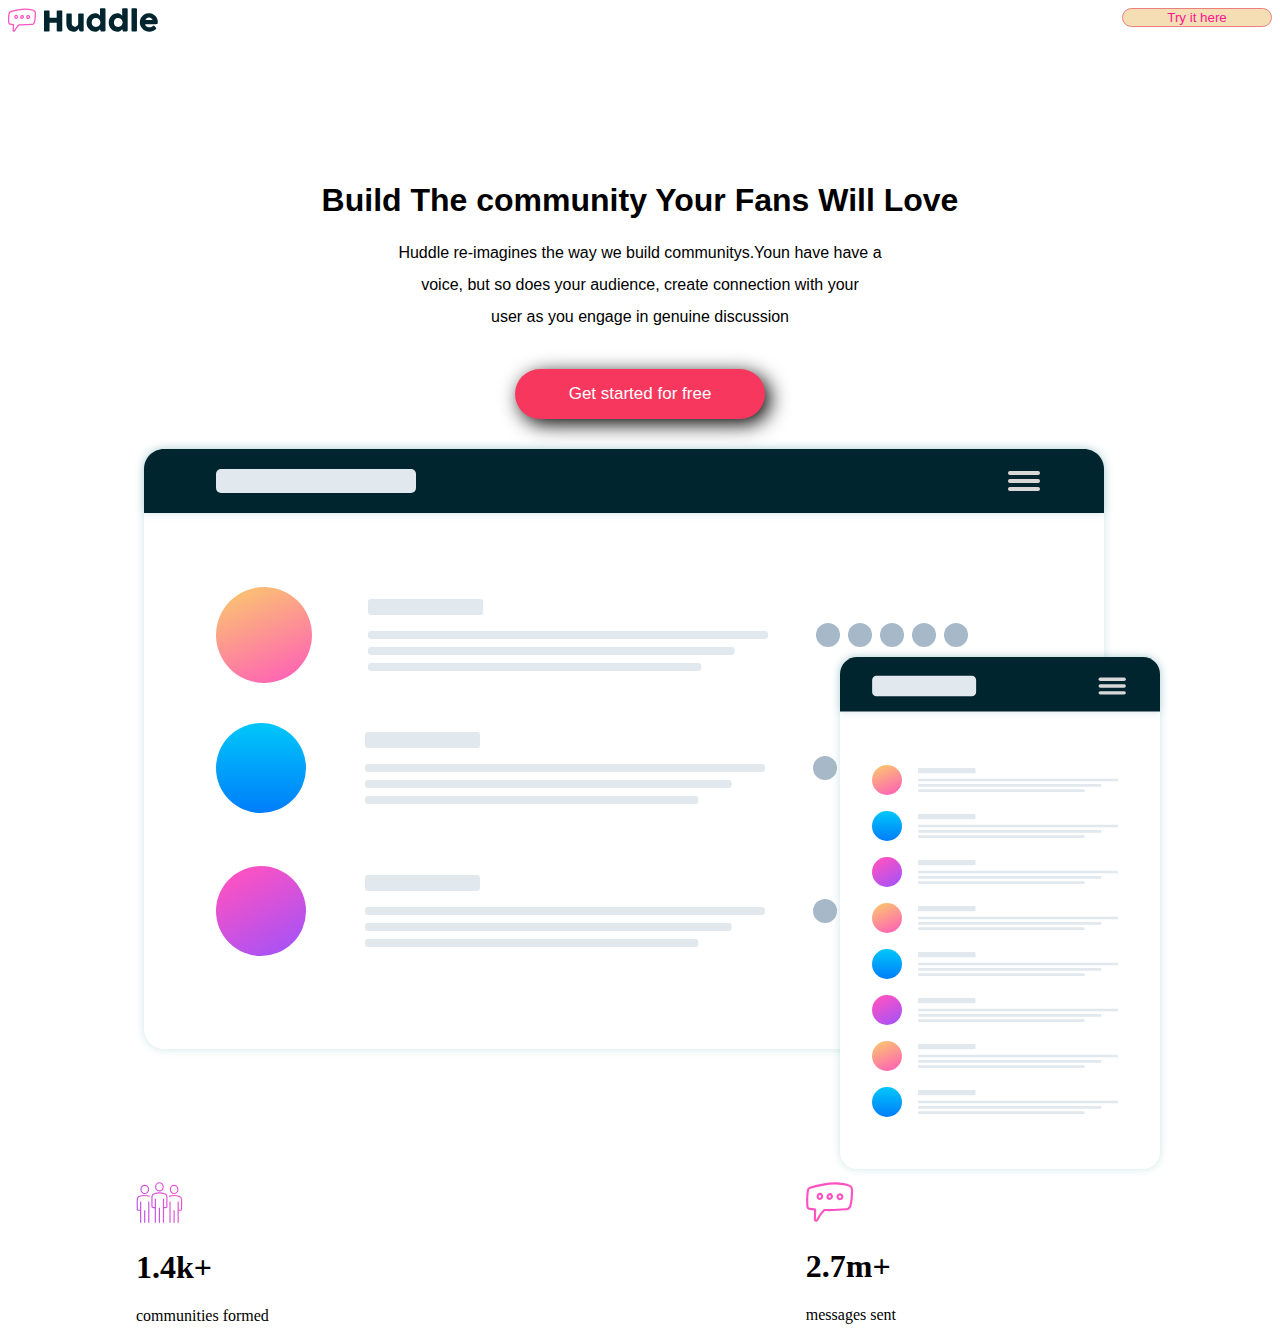
<file: index.html>
<!DOCTYPE html>
<html lang="en">
  <head>
    <meta charset="UTF-8" />
    <meta http-equiv="X-UA-Compatible" content="IE=edge" />
    <meta name="viewport" content="width=device-width, initial-scale=1.0" />
    <link rel="stylesheet" href="huddle.css" />
    <title>Document</title>
  </head>
  <body>
    <nav>
      <img class="logo" src="./images/logo.svg" alt="" />
      <button class="btn1">Try it here</button>
    </nav>
    <header class="firstheader">
      <h1 class="h1">Build The community Your Fans Will Love</h1>
      <p class="p1">
        Huddle re-imagines the way we build communitys.Youn have have a <br />
        voice, but so does your audience, create connection with your <br />
        user as you engage in genuine discussion
      </p>
      <button class="btn2">Get started for free</button>
    </header>
    <section class="section1">
      <img src="./images/screen-mockups.svg" alt="" />
    </section>

    <div class="firstdiv">
      <img src="./images/icon-communities.svg" alt="" />
      <h1>1.4k+</h1>
      <p>communities formed</p>
    </div>
    <div class="seconddiv">
      <img src="./images/icon-messages.svg" alt="" />
      <h1>2.7m+</h1>
      <p>messages sent</p>
    </div>
    
  </body>
</html>
</file>
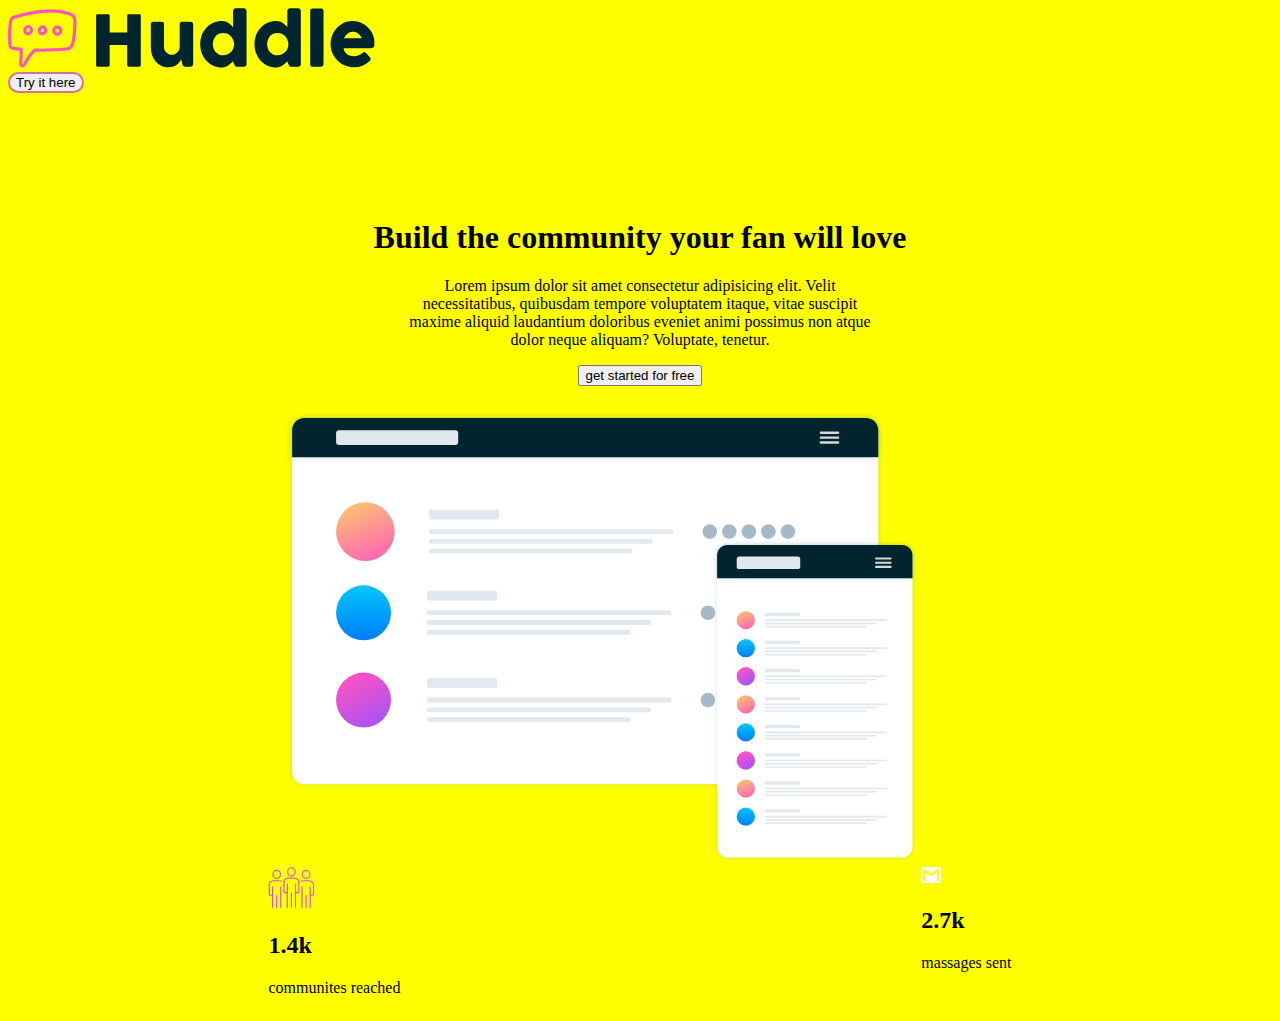
<file: revise.html>
<!DOCTYPE html>
<html lang="en">
  <head>
    <meta charset="UTF-8" />
    <meta http-equiv="X-UA-Compatible" content="IE=edge" />
    <meta name="viewport" content="width=device-width, initial-scale=1.0" />
    <link rel="stylesheet" href="revise.css" />
    <!-- CSS only -->
    <link
      href="https://cdn.jsdelivr.net/npm/bootstrap@5.2.2/dist/css/bootstrap.min.css"
      rel="stylesheet"
      integrity="sha384-Zenh87qX5JnK2Jl0vWa8Ck2rdkQ2Bzep5IDxbcnCeuOxjzrPF/et3URy9Bv1WTRi"
      crossorigin="anonymous"
    />
    <title>Document</title>
  </head>
  <body>
    <nav class="navbar bg-light">
      <div class="container-fluid">
        <!-- <a class="navbar-brand">Navbar</a> -->
        <img class="logo" src="./images/logo.svg" alt="" />
        <form class="d-flex" role="search">
          <!-- <input class="form-control me-2" type="search" placeholder="Search" aria-label="Search"> -->
          <button class="" id="pink_btn">Try it here</button>
        </form>
      </div>
    </nav>
    <div class="firstdiv container">
      <h1>Build the community your fan will love</h1>
      <p>
        Lorem ipsum dolor sit amet consectetur adipisicing elit. Velit <br>
        necessitatibus, quibusdam tempore voluptatem itaque, vitae suscipit <br>
        maxime aliquid laudantium doloribus eveniet animi possimus non atque <br>
        dolor neque aliquam? Voluptate, tenetur.
      </p>
      <button class="" id="button-pink">get started for free</button>
    </div>

    <div class="anotherdiv">
        <img class="mockup" src="./images/screen-mockups.svg" alt="">
    </div>

    <div class="seconddiv container">
        <div>
            <img src="./images/icon-communities.svg" alt="">
            <h2>1.4k</h2>
            <p>communites reached</p>

        </div>
        <div>
            <img src="./images/icon-email.svg" alt="">
            <h2>2.7k</h2>
            <p>massages sent</p>

        </div>
    </div>

    
    

    <!-- JavaScript Bundle with Popper -->
    <script
      src="https://cdn.jsdelivr.net/npm/bootstrap@5.2.2/dist/js/bootstrap.bundle.min.js"
      integrity="sha384-OERcA2EqjJCMA+/3y+gxIOqMEjwtxJY7qPCqsdltbNJuaOe923+mo//f6V8Qbsw3"
      crossorigin="anonymous"
    ></script>
  </body>
</html>
</file>
<file: huddle.css>
/* DESKTOP FIRST APPROACH */
/* ...
// all rules outside of @media queries apply to devices 1201px and above
... */
@media (max-width: 2560px) {
.logo{
	width: 150px;
	
}
.btn1{
	height: 70%;
	color: deeppink;
	border: 1px solid rgb(235, 126, 126);
	border-radius: 25px;
	width: 150px;
	background-color: wheat;
}
nav{
	display: flex;
	justify-content: space-between;

}
.firstheader{
	font-family: Arial, Helvetica, sans-serif;
	margin-top: 12%;text-align: center;
	line-height: 2rem;
	

}
.btn2{
	color: white;
	background-color: rgb(248, 55, 94);
	width: 250px;
	padding: 15px;
	border-radius: 30px;
	border: none;
	font-size: 17px;
	box-shadow: 5px 5px 20px black;
	cursor: pointer;
	margin: 20px;
}
.firstdiv{
	position: absolute;
	margin-left: 10%;
	
	
}
.seconddiv{
	position: absolute;
	
	right: 30%;
}
.section1{
	margin-left: 10%;

}
.maindiv{
	background: #f6fbff;
	
}
.anotherdiv{
	display: flex;
	background: #f6fbff;
}
.smalldiv{
	width: 1px;
	height: 1pc;
}


@media (max-width: 1200px) {
	/* ...
	// rules here apply to devices from 993px to 1200px (inclusive)
	... */
}
@media (max-width: 992px) {	
	/* ...
	// rules here apply to devices from 769px to 992px (inclusive)
	... */
  
}
@media (max-width: 768px) {
	/* ...
	// rules here apply to devices from 0px to 768px (inclusive)
	... */

}
@media (max-width: 425px) {
	/* ...
	// rules here apply to devices from 0px to 425px (inclusive)
	... */
}
</file>
<file: revise.css>
.firstdiv{
    text-align: center;
     margin-block-end: 2%;
    
}
#pink_btn{
    border: palevioletred 2px solid;
    border-radius: 17px;
}
.logo{
    width: 38%;
}
nav{
    margin-block-end: 10%;
}
.button-pink{
    
}
.mockup{
    width: 50%;
    margin-left: 22%;
}
.seconddiv{
    display: flex;
    justify-content: space-around; 
}
/* DESKTOP FIRST APPROACH */
/* ...
// all rules outside of @media queries apply to devices 1201px and above
... */
@media (max-width: 2560px) {
    body{
        background-color: yellow;
        .firstdiv{
            text-align: center;
             margin-block-end: 2%;
            
        }
        .logo{
            width: 29% ;
        }
        nav{
            margin-block-end: 10%;
        }
        .mockup{
            width: 50%;
            margin-left: 22%;
        }
        .seconddiv{
            display: flex;
            justify-content: space-around; 
        }
    /* } */
    
   
	
}
@media (max-width: 1200px) {
	/* ...
	// rules here apply to devices from 993px to 1200px (inclusive)
	... */
    body{
        background-color: aqua;
    }
}
@media (max-width: 992px) {	
	/* ...
	// rules here apply to devices from 769px to 992px (inclusive)
	... */
    body{
        background-color: blue;
    }
  
}
@media (max-width: 768px) {
    
	/* ...
	// rules here apply to devices from 0px to 768px (inclusive)
	... */
    


}
@media (max-width: 425px) {
    .seconddiv{
        display: block;
        text-align: center;
    }
    

}
</file>
